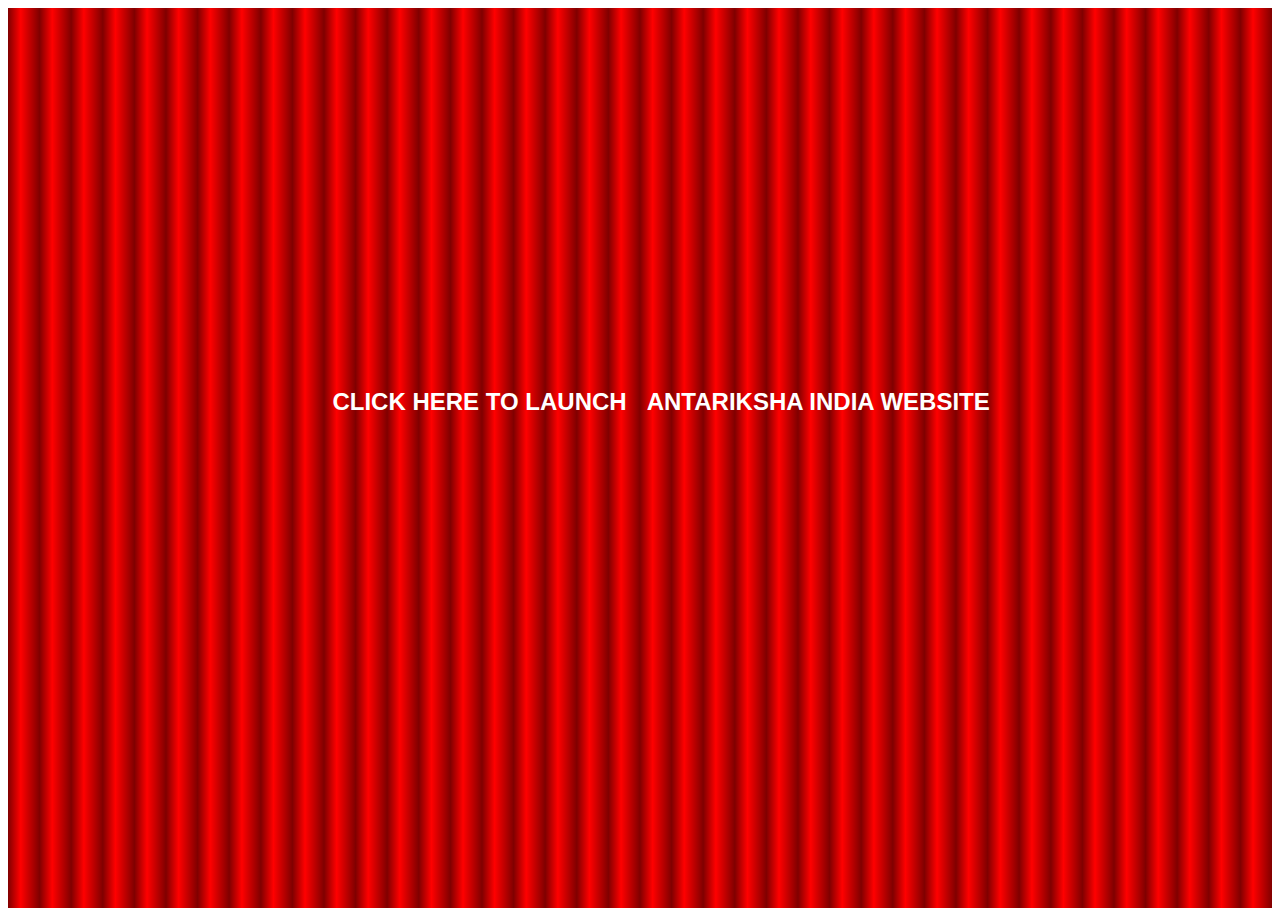
<file: Client/index.html>
<!-- @format -->

<!DOCTYPE html>
<html lang="en">
  <head>
    <meta charset="UTF-8" />
    <title>CodePen - CSS Opening Curtain Effect</title>
    <link rel="stylesheet" href="./style.css" />
  </head>
  <body>
    <!-- partial:index.partial.html -->
    <!-- The parent component -->
    <div class="curtain">
      <!-- The component wrapper -->
      <div class="curtain__wrapper">
        <!-- The checkbox hack! This gives us something to click to move the curtain -->
        <input id="check" type="checkbox" onclick="clickHandler()" checked />

        <!-- The top curtain panel -->
        <div class="curtain__panel curtain__panel--left">
          <h2>Click here to Launch &nbsp;</h2>
        </div>
        <!-- curtain__panel -->

        <!-- The prize behind the curtain panels. Shows when panels slide out of view -->
        <div class="curtain__prize">
          <img
            src="./img/Antariksha India.jpg"
            alt="luxury sports car - creative commons media"
          />
        </div>
        <!-- curtain__prize -->

        <!-- The bottom curtain panel that floats below the top curtain panel and sits on top curtain__prize -->
        <div class="curtain__panel curtain__panel--right">
          <h2>&nbsp;Antariksha India Website</h2>
        </div>
        <!-- curtain__panel -->
      </div>
      <!-- curtain__wrapper -->
    </div>

    <script>
      const clickHandler = () => {
        document.getElementById("check").disabled = true;
        setTimeout(() => {
          window.location.href = "https://www.antarikshaindia.org/";
        }, 9000);
      };
    </script>
  </body>
</html>
</file>
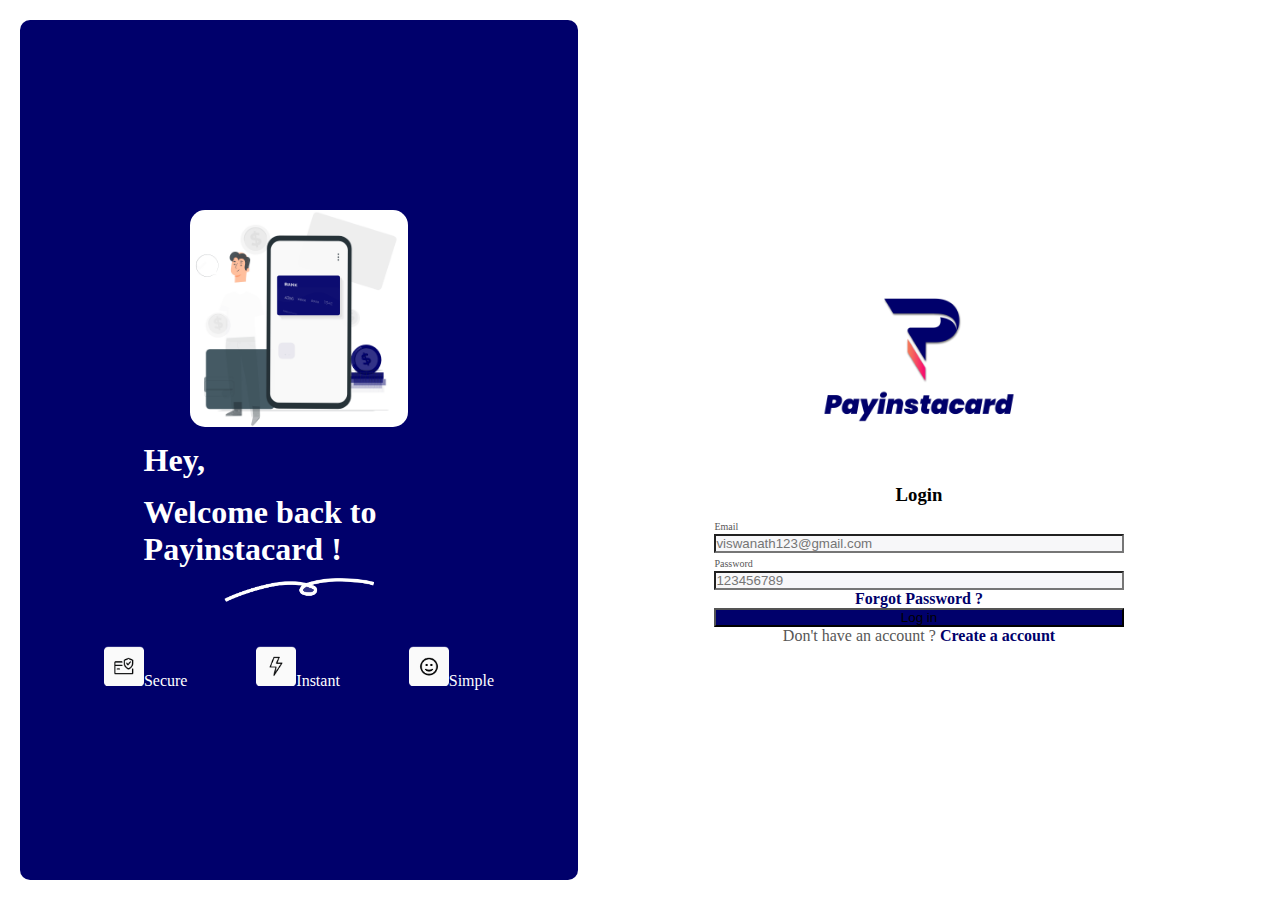
<file: React React/signin.html>
<!-- @format -->

<!DOCTYPE html>
<html lang="en">
  <head>
    <meta charset="utf-8" />
    <meta name="viewport" content="width=device-width, initial-scale=1" />
    <title>Sign Up</title>
    <link
      href="https://cdn.jsdelivr.net/npm/bootstrap@5.2.2/dist/css/bootstrap.min.css"
      rel="stylesheet"
      integrity="sha384-Zenh87qX5JnK2Jl0vWa8Ck2rdkQ2Bzep5IDxbcnCeuOxjzrPF/et3URy9Bv1WTRi"
      crossorigin="anonymous"
    />

    <link rel="stylesheet" href="./Assets/Css/login.css" />
  </head>
  <body>
    <div class="main">
        <div class="part1">
          <img src="./Assets/Img/E-Wallet.gif" alt="GIF" />
          <h1>Hey,</h1>
          <h1>Welcome back to Payinstacard !</h1>
          <div class="design">
            <img src="./Assets/Img/design.png" alt="design" />
          </div>
          <div class="feature">
            <div>
              <img src="./Assets/Img/F1.png" alt="F1" /><span
                class="ms-2 fs-6 fw-bold"
                >Secure</span
              >
            </div>
            <div>
              <img src="./Assets/Img/F2.png" alt="F2" /><span
                class="ms-2 fs-6 fw-bold"
                >Instant</span
              >
            </div>
            <div>
              <img src="./Assets/Img/F3.png" alt="F3" /><span
                class="ms-2 fs-6 fw-bold"
                >Simple</span
              >
            </div>
          </div>
        </div>
        <div class="part2">
          <img src="./Assets/Img/logo.png" alt="logo">
          <h3>Login</h3>
          <div class="sign-up">
            <form>
              <div class="mb-3">
                <label for="Email" class="form-label">Email</label>
                <input type="email" class="form-control" id="Email" aria-describedby="emailHelp" placeholder="viswanath123@gmail.com">
              </div>
              <div class="mb-3">
                <label for="Password" class="form-label">Password</label>
                  <input type="password" class="form-control" id="Password" placeholder="123456789">
              </div>
              <p><span>Forgot Password ?</span></p>
              <button type="submit" class="btn btn-primary sign-btn">Log in</button>
              <p>Don't have an account ? <span>Create a account</span></p>
            </form>
          </div>
        </div>
      </div>
    </div>
    <script
      src="https://cdn.jsdelivr.net/npm/bootstrap@5.2.2/dist/js/bootstrap.bundle.min.js"
      integrity="sha384-OERcA2EqjJCMA+/3y+gxIOqMEjwtxJY7qPCqsdltbNJuaOe923+mo//f6V8Qbsw3"
      crossorigin="anonymous"
    ></script>
  </body>
</html>
</file>
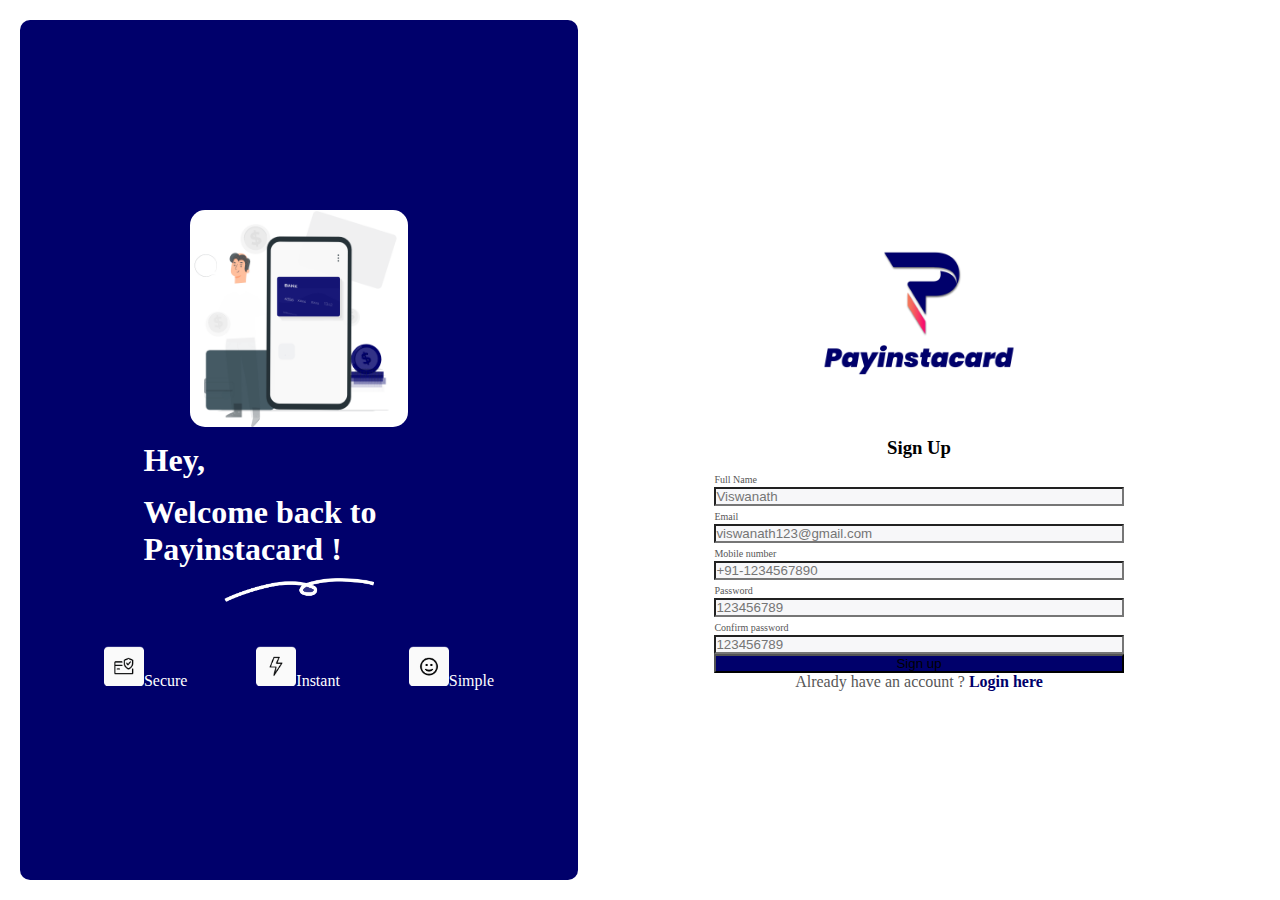
<file: React React/signup.html>
<!-- @format -->

<!DOCTYPE html>
<html lang="en">
  <head>
    <meta charset="utf-8" />
    <meta name="viewport" content="width=device-width, initial-scale=1" />
    <title>Sign Up</title>
    <link
      href="https://cdn.jsdelivr.net/npm/bootstrap@5.2.2/dist/css/bootstrap.min.css"
      rel="stylesheet"
      integrity="sha384-Zenh87qX5JnK2Jl0vWa8Ck2rdkQ2Bzep5IDxbcnCeuOxjzrPF/et3URy9Bv1WTRi"
      crossorigin="anonymous"
    />

    <link rel="stylesheet" href="./Assets/Css/login.css" />
  </head>
  <body>
    <div class="main">
        <div class="part1">
          <img src="./Assets/Img/E-Wallet.gif" alt="GIF" />
          <h1>Hey,</h1>
          <h1>Welcome back to Payinstacard !</h1>
          <div class="design">
            <img src="./Assets/Img/design.png" alt="design" />
          </div>
          <div class="feature">
            <div>
              <img src="./Assets/Img/F1.png" alt="F1" /><span
                class="ms-2 fs-6 fw-bold"
                >Secure</span
              >
            </div>
            <div>
              <img src="./Assets/Img/F2.png" alt="F2" /><span
                class="ms-2 fs-6 fw-bold"
                >Instant</span
              >
            </div>
            <div>
              <img src="./Assets/Img/F3.png" alt="F3" /><span
                class="ms-2 fs-6 fw-bold"
                >Simple</span
              >
            </div>
          </div>
        </div>
        <div class="part2">
          <img src="./Assets/Img/logo.png" alt="logo">
          <h3>Sign Up</h3>
          <div class="sign-up">
            <form>
              <div class="mb-3">
                <label for="Fullname" class="form-label">Full Name</label>
                <input type="text" class="form-control" id="Fullname" placeholder="Viswanath">
              </div>
              <div class="mb-3">
                <label for="Email" class="form-label">Email</label>
                <input type="email" class="form-control" id="Email" aria-describedby="emailHelp" placeholder="viswanath123@gmail.com">
              </div>
              <div class="mb-3">
                <label for="Mobilenumber" class="form-label">Mobile number</label>
                <input type="number" class="form-control" id="Mobilenumber" placeholder="+91-1234567890">
              </div>
              <div class="mb-3">
                <label for="Password" class="form-label">Password</label>
                  <input type="password" class="form-control" id="Password" placeholder="123456789">
              </div>
              <div class="mb-3">
                <label for="ConfirmPassword" class="form-label">Confirm password</label>
                <input type="password" class="form-control" id="ConfirmPassword" placeholder="123456789">
              </div>
              <button type="submit" class="btn btn-primary sign-btn">Sign up</button>
              <p>Already have an account ? <span>Login here</span></p>
            </form>
          </div>
        </div>
      </div>
    </div>
    <script
      src="https://cdn.jsdelivr.net/npm/bootstrap@5.2.2/dist/js/bootstrap.bundle.min.js"
      integrity="sha384-OERcA2EqjJCMA+/3y+gxIOqMEjwtxJY7qPCqsdltbNJuaOe923+mo//f6V8Qbsw3"
      crossorigin="anonymous"
    ></script>
  </body>
</html>
</file>
<file: Client/style.css>
/** @format */

.curtain {
  /* The parent container */
  width: 100%; /* Ensures the component is the full screen width */
  height: 100vh; /* Makes it the height of the viewport regardless of device */
  overflow: hidden; /* Allows us to slide the panels outside the container without them showing */
}

.curtain__wrapper {
  /* Inside .curtain and needs to be 100% to fit the screen without white space on edge */
  width: 100%;
  height: 100%;
}

.curtain__panel {
  /* both of the sliding divs that make up the curtain */
  background-image: repeating-linear-gradient(
    to right,
    maroon,
    red 2%,
    maroon 5%
  ); /* gives panels the "curtain" look */
  width: 50%; /* Each panel takes half the width of the container */
  height: 100vh; /* makes it have no white space at top or bottom and fills half of viewport */
  float: left;
  position: relative; /* Needed to define the z-index */
  z-index: 2; /* Places the panels in front of the prize. Could use any number as long as it has higher z-index than .curtain__prize */
  transition: all 8s ease-out; /* Transition property is all and a default value. Affects all properties for this selector. Number is 2 second and is how long animation runs. Ease-out goes faster at beginning and slower at end. */
}

.curtain__prize {
  position: absolute; /* used to position image in top let corner */
  z-index: 1;
  top: 10%; /* moves div down 10% of the window from the top */
  left: 25%; /* moves image 25% in from left side */
  width: 100%; /* makes div 100% of the screen width */
}

.curtain__prize img {
  width: 50%; /* resize image to fit in the window appropriately */
  height: auto; /* makes height proportional to width */
}

/* ----- checkbox ----- */

input[type="checkbox"] {
  /* makes the transition clickable */
  position: absolute; /* Puts checkbox at the starting corner of the container */
  cursor: pointer; /* Indicate the curtain is clickable and changes it to a hand cursor */
  width: 100%; /* Makes the checkbox as wide as the container so you can click anywhere in the container */
  height: 100%; /* Makes the checkbox as tall as the container so you can click anywhere in the container */
  z-index: 100; /* Make sure the checkbox is on top of every other element */
  opacity: 0; /* Hides the checkbox. If set to 1, you would see a full height box with a check in it */
}

/* When the checkbox is checked... */

/* Slide the first panel in */
input[type="checkbox"]:checked ~ div.curtain__panel--left {
  transform: translateX(
    0
  ); /* changes relative horizontal rendering position of element - in this case it doesn't move to left or right */
}

/* Slide the second panel in */
input[type="checkbox"]:checked ~ div.curtain__panel--right {
  transform: translateX(
    0
  ); /* changes relative horizontal rendering position of element - in this case it doesn't move left or right */
}

/* Slide the panel up out of the container */
.curtain__panel--left {
  transform: translateX(
    -100%
  ); /* This moves the panel left its full height and hides it off screen*/
}

/* Slide the panel down below the container */
.curtain__panel--right {
  transform: translateX(
    100%
  ); /* This moves the panel down its full height and hides it off screen */
}

/* ----- text ----- */

h2 {
  color: #fff;
  text-transform: uppercase; /* changes text to uppercase for any lowercase letter */
  font-family: Arial, Helvetica, sans-serif; /* changes font from serif */
  position: absolute; /* positions all h1 at the top left corner of their div */
  top: 40%; /* moves text down 40% from the top of the window */
  width: 100%;
  text-align: left;
}

.curtain__panel--left h2 {
  text-align: right;
}
</file>
<file: React React/Assets/Css/login.css>
/** @format */
* {
  padding: 0px;
  margin: 0px;
  box-sizing: border-box;
}

.main {
  display: grid;
  grid-template-columns: 45% 55%;

  padding: 20px;
  height: 100vh;
}

.part1 {
  display: flex;
  flex-direction: column;
  gap: 10px;
  align-items: center;
  justify-content: center;

  height: 100%;
  border-radius: 10px;
  padding: 20px;

  background-color: #00006b;
  color: white;
}

.part1 > img {
  width: 42%;
  border-radius: 15px;
}

.part1 > h1 {
  width: 100%;
  font-weight: 600;
  padding: 5px 5px 0px 20%;
  margin-bottom: 0px;
}

.design {
  width: 150px;
}

.design > img {
  width: 100%;
}

.feature {
  width: 100%;
  margin-top: 30px;
  display: flex;
  gap: 5px;
  align-items: center;
  justify-content: space-evenly;
}

.feature img {
  width: 40px;
}

.part2 {
  padding: 40px 0px;
  display: flex;
  flex-direction: column;
  gap: 10px;
  align-items: center;
  justify-content: center;
}

.part2 > img {
  width: 32%;
  border-radius: 15px;
}

.sign-up {
  color: #575757;
  display: flex;
  flex-direction: column;
  align-items: center;
  width: 60%;
}

form {
  width: 100%;
}

.sign-up input {
  width: 100%;
  background-color: #f7f7f9;
  color: #575757;
}

.sign-up label {
  font-size: 10px;
}

.sign-btn {
  width: 100%;
  background-color: #00006b;
}

.sign-up p {
  text-align: center;
}

p > span {
  color: #00006b;
  font-weight: 700;
}

@media (max-width: 820px) {
  .main {
    display: flex;
    flex-direction: column;
  }
}

@media (max-width: 480px) {
}
</file>
